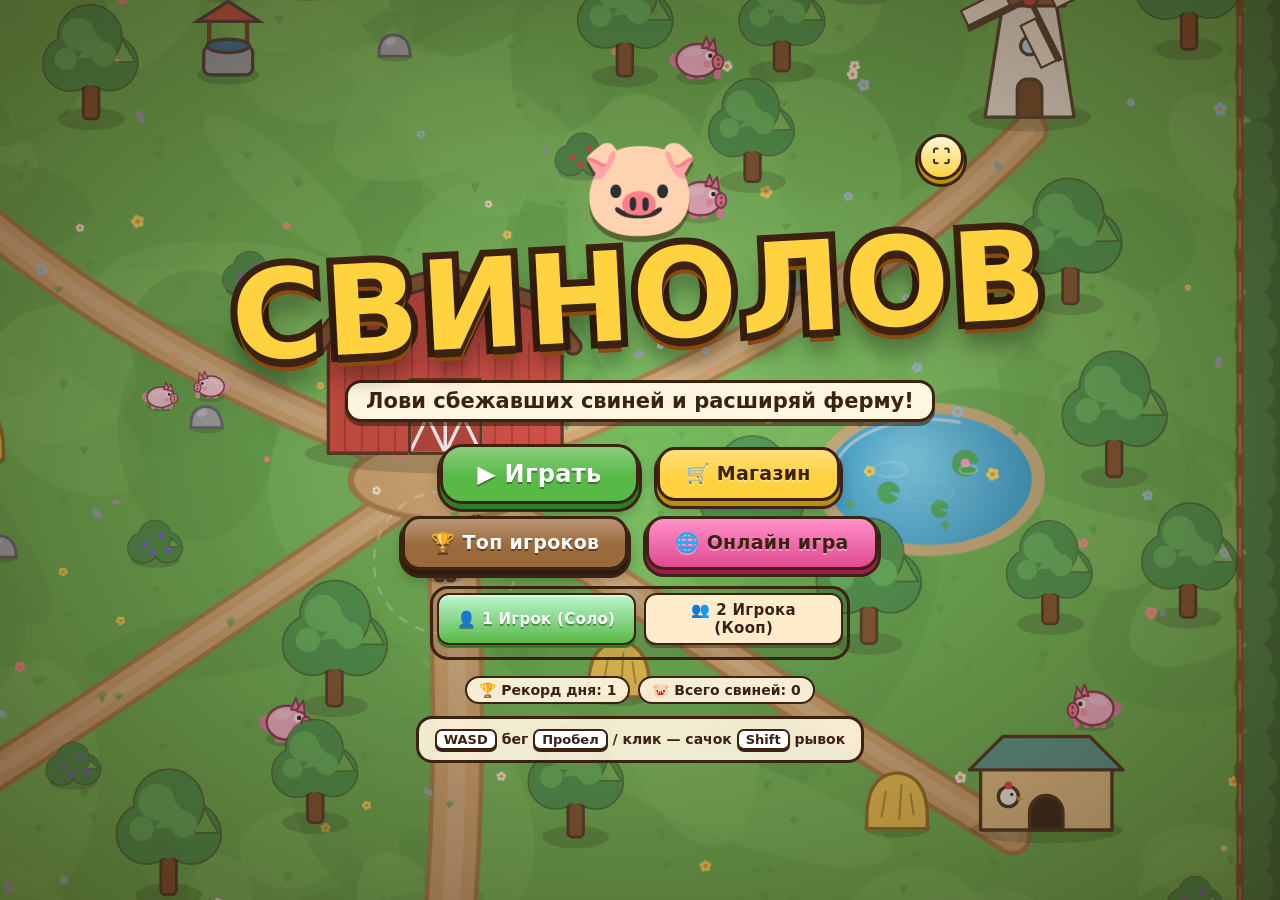
<file: index.html>
<!DOCTYPE html>
<html lang="ru">
<head>
    <meta charset="UTF-8">
    <meta name="viewport" content="width=device-width, initial-scale=1, maximum-scale=1, user-scalable=no, viewport-fit=cover">
    <meta name="theme-color" content="#63b54d">
    <title>Свинолов</title>
    <link rel="stylesheet" href="style.css">
</head>
<body>
    <div id="game-container">
        <canvas id="game-canvas"></canvas>

        <!-- HUD -->
        <header id="hud" class="hidden">
            <div class="hud-left">
                <div class="chip" id="chip-day" title="День">
                    <span class="chip-ico">📅</span>
                    <span class="chip-label">День</span>
                    <b id="hud-day">1</b>
                    <span id="hud-icons" class="chip-icons"></span>
                </div>
                <div class="chip" id="chip-pigs" title="Поймано свиней">
                    <span class="chip-ico">🐷</span>
                    <b id="hud-caught">0/0</b>
                </div>
            </div>
            <div class="hud-timer" id="hud-timer" title="Время до заката">
                <span class="timer-ico">☀️</span>
                <div class="timer-track"><div class="timer-fill" id="timer-fill"></div></div>
                <span class="timer-ico">🌙</span>
                <b class="timer-secs" id="timer-secs">0</b>
            </div>
            <div class="hud-right">
                <div class="chip chip-coins" id="chip-coins" title="Монеты">
                    <span class="chip-ico">🪙</span>
                    <b id="hud-coins">0</b>
                </div>
                <button class="round-btn round-btn-solo-switch hidden" id="btn-hud-solo-switch" type="button" aria-label="В Соло" title="Переключить в Соло">👤 В Соло</button>
                <button class="round-btn round-btn-gold" id="btn-leaderboard" type="button" aria-label="Топ игроков" title="Топ игроков">🏆</button>
                <button class="round-btn round-btn-fullscreen" id="btn-fullscreen" type="button" aria-label="Полноэкранный режим" title="Полноэкранный режим">⛶</button>
                <button class="round-btn" id="btn-shop" type="button" aria-label="Магазин">🛒</button>
                <button class="round-btn" id="btn-pause" type="button" aria-label="Пауза">⏸</button>
            </div>
        </header>

        <!-- Co-op HUD Bar (отображается в кооперативном режиме) -->
        <div id="hud-coop-bar" class="hud-coop-bar hidden">
            <div class="coop-chip p1" id="coop-p1-chip">
                <span class="coop-avatar p1">🧑‍🌾</span>
                <div class="coop-col">
                    <div class="coop-header-line">
                        <b class="coop-player-tag p1">P1</b>
                        <span class="coop-player-title">Фермер</span>
                    </div>
                    <div class="coop-values">
                        <span class="coop-val" title="Свиней поймано P1">🐷 <b id="hud-p1-caught">0</b></span>
                        <span class="coop-val" title="Монеты P1">🪙 <b id="hud-p1-coins">0</b></span>
                    </div>
                </div>
                <div class="coop-dash-indicator ready" id="hud-p1-dash" title="Рывок P1 (LShift)">
                    <span class="dash-icon">💨</span>
                </div>
            </div>

            <div class="coop-combo-badge hidden" id="coop-combo-badge" title="Кооп-комбо!">
                <span class="coop-combo-icon">⚡</span>
                <b id="hud-coop-combo-text">КООП x2</b>
            </div>

            <div class="hud-online-chip hidden" id="hud-online-chip" title="Сетевое подключение">
                <span class="online-indicator-dot"></span>
                <span class="online-chip-role" id="hud-online-role">P1 Хост</span>
                <span class="online-chip-code" id="hud-online-code">PIG-0000</span>
            </div>

            <button class="btn-coop-quick-solo" id="hud-coop-to-solo" type="button" title="Быстро переключиться в Соло (1 Игрок)">👤 В Соло</button>

            <div class="coop-chip p2" id="coop-p2-chip">
                <div class="coop-dash-indicator ready" id="hud-p2-dash" title="Рывок P2 (RShift / Num0)">
                    <span class="dash-icon">💨</span>
                </div>
                <div class="coop-col">
                    <div class="coop-header-line">
                        <span class="coop-player-title">Фермерша</span>
                        <b class="coop-player-tag p2">P2</b>
                    </div>
                    <div class="coop-values">
                        <span class="coop-val" title="Свиней поймано P2">🐷 <b id="hud-p2-caught">0</b></span>
                        <span class="coop-val" title="Монеты P2">🪙 <b id="hud-p2-coins">0</b></span>
                    </div>
                </div>
                <span class="coop-avatar p2">👩‍🌾</span>
            </div>
        </div>

        <!-- 1v1 Battle HUD Bar -->
        <div id="hud-battle-bar" class="hud-battle-bar hidden">
            <div class="battle-hud-player p1" id="battle-p1-hud">
                <span class="battle-hud-avatar">🧑‍🌾</span>
                <div class="battle-hud-meta">
                    <span class="battle-hud-tag p1">P1</span>
                    <b class="battle-hud-name" id="battle-p1-name">Фермер</b>
                </div>
                <div class="battle-hud-score" id="battle-p1-score">0</div>
            </div>

            <div class="battle-hud-center">
                <div class="battle-hud-timer-badge">
                    <span class="battle-timer-icon">⏳</span>
                    <b class="battle-timer-secs" id="battle-timer-secs">60</b>
                    <span class="battle-timer-unit">с</span>
                </div>
                <span class="battle-vs-pill">⚔️ 1v1 БИТВА</span>
            </div>

            <div class="battle-hud-player p2" id="battle-p2-hud">
                <div class="battle-hud-score" id="battle-p2-score">0</div>
                <div class="battle-hud-meta">
                    <span class="battle-hud-tag p2">P2</span>
                    <b class="battle-hud-name" id="battle-p2-name">Фермерша</b>
                </div>
                <span class="battle-hud-avatar">👩‍🌾</span>
            </div>
        </div>

        <div id="toasts"></div>
        <div id="banner" aria-live="polite"><div class="banner-title" id="banner-title"></div><div class="banner-sub" id="banner-sub"></div></div>

        <!-- Тач-управление -->
        <div id="touch-ui" class="hidden">
            <div id="joy-zone"></div>
            <div id="joy-base" class="hidden"><div id="joy-stick"></div></div>
            <button id="btn-dash" class="touch-btn dash" type="button" data-silent="1" aria-label="Рывок">💨</button>
            <button id="btn-swing" class="touch-btn swing" type="button" data-silent="1" aria-label="Сачок">🕸️</button>
        </div>

        <!-- Титульный экран -->
        <section id="title-screen" class="screen hidden">
            <div class="title-box">
                <button class="round-btn title-fullscreen-btn" id="title-fullscreen" type="button" aria-label="Полноэкранный режим" title="Полноэкранный режим">⛶</button>
                <div class="logo-pig" id="logo-pig">🐷</div>
                <h1 class="logo"><span>СВИНОЛОВ</span></h1>
                <p class="slogan">Лови сбежавших свиней и расширяй ферму!</p>
                <div class="title-buttons">
                    <button class="btn btn-big green" id="title-play" type="button">▶ Играть</button>
                    <button class="btn btn-mid yellow" id="title-shop" type="button">🛒 Магазин</button>
                    <button class="btn btn-mid brown" id="title-leaderboard" type="button">🏆 Топ игроков</button>
                    <button class="btn btn-mid pink btn-online-highlight" id="title-online" type="button">🌐 Онлайн игра</button>
                </div>
                <div class="mode-select-wrap" id="title-mode-wrap">
                    <div class="mode-dual-wrap" id="title-mode-dual">
                        <button class="btn btn-mid mode-btn-solo active" id="title-mode-solo" type="button" title="Режим для одного игрока">
                            👤 1 Игрок (Соло)
                        </button>
                        <button class="btn btn-mid mode-btn-coop" id="title-mode-coop" type="button" title="Режим для двоих игроков">
                            👥 2 Игрока (Кооп)
                        </button>
                    </div>
                    <button class="btn btn-mid mode-toggle-btn hidden" id="title-mode" type="button" title="Переключить режим игры" style="display:none;">
                        <span class="mode-icon" id="title-mode-icon">👤</span>
                        <span id="title-mode-text">Режим: 1 Игрок</span>
                    </button>
                </div>
                <div class="title-stats" id="title-stats"></div>
                <div class="help-card" id="title-help-card">
                    <div class="help-solo" id="help-solo">
                        <span><kbd>WASD</kbd> бег</span>
                        <span><kbd>Пробел</kbd> / клик — сачок</span>
                        <span><kbd>Shift</kbd> рывок</span>
                    </div>
                    <div class="help-coop hidden" id="help-coop">
                        <div class="help-coop-row"><b>Игрок 1:</b> <kbd>WASD</kbd> · <kbd>Пробел</kbd> сачок · <kbd>LShift</kbd> рывок</div>
                        <div class="help-coop-row"><b>Игрок 2:</b> <kbd>Стрелки</kbd> · <kbd>Enter</kbd> сачок · <kbd>RShift / Num0</kbd> рывок</div>
                    </div>
                </div>
            </div>
        </section>

        <!-- Итоги дня -->
        <section id="result" class="overlay hidden">
            <div class="panel result-panel">
                <h2 id="res-title" class="res-title"></h2>
                <div class="res-stars" id="res-stars">
                    <span class="star">★</span><span class="star big">★</span><span class="star">★</span>
                </div>
                <div class="res-caught" id="res-caught"></div>

                <!-- Совместный итог (2 игрока) -->
                <div class="res-coop-card hidden" id="res-coop-card">
                    <div class="res-coop-head">👥 Итоги совместной охоты</div>
                    <div class="res-coop-players">
                        <div class="res-coop-player p1" id="res-coop-p1-box">
                            <div class="res-player-avatar">🧑‍🌾</div>
                            <div class="res-player-info">
                                <b class="res-player-name">Фермер (P1)</b>
                                <div class="res-player-stat">Поймано: <b id="res-p1-caught">0</b> 🐷</div>
                                <div class="res-player-coins" id="res-p1-coins-box">🪙 <b id="res-p1-coins">0</b></div>
                            </div>
                            <div class="res-player-badge hidden" id="res-p1-badge">👑 MVP ДНЯ</div>
                        </div>
                        <div class="res-coop-vs">VS</div>
                        <div class="res-coop-player p2" id="res-coop-p2-box">
                            <div class="res-player-avatar">👩‍🌾</div>
                            <div class="res-player-info">
                                <b class="res-player-name">Фермерша (P2)</b>
                                <div class="res-player-stat">Поймано: <b id="res-p2-caught">0</b> 🐷</div>
                                <div class="res-player-coins" id="res-p2-coins-box">🪙 <b id="res-p2-coins">0</b></div>
                            </div>
                            <div class="res-player-badge hidden" id="res-p2-badge">👑 MVP ДНЯ</div>
                        </div>
                    </div>
                    <div class="res-coop-team-stats" id="res-coop-team-stats">
                        <span class="coop-stat-item">⚡ Командное комбо: <b id="res-coop-combo">x0</b></span>
                    </div>
                </div>

                <div class="res-lines" id="res-lines"></div>
                <div class="res-quest" id="res-quest"></div>
                <div class="res-earned" id="res-earned"></div>
                <div class="res-combo" id="res-combo"></div>
                <div class="res-prestige hidden" id="res-prestige">🐽 Можно продать ферму в магазине → вкладка «Ферма»</div>
                <div class="res-buttons">
                    <button class="btn btn-big green" id="res-next" type="button">Следующий день ➜</button>
                    <button class="btn btn-mid yellow" id="res-shop" type="button">🛒 Магазин</button>
                    <button class="btn btn-mid cream" id="res-menu-btn" type="button">🏠 В главное меню</button>
                </div>
            </div>
        </section>

        <!-- Магазин -->
        <section id="shop-modal" class="overlay hidden">
            <div class="panel shop-panel">
                <div class="panel-head">
                    <h2>🛒 Магазин</h2>
                    <div class="shop-coins" id="shop-coins">🪙 0</div>
                    <button class="round-btn close-btn" id="shop-close" type="button" aria-label="Закрыть">✖</button>
                </div>
                <nav class="tabs" id="shop-tabs"></nav>
                <div class="shop-body" id="shop-body"></div>
            </div>
        </section>

        <!-- Пауза -->
        <section id="pause-modal" class="overlay hidden">
            <div class="panel pause-panel">
                <h2>⏸ Пауза</h2>
                <button class="btn btn-big green" id="pause-resume" type="button">▶ Продолжить</button>
                <div class="toggle-row">
                    <button class="btn toggle" id="pause-sound" type="button"></button>
                    <button class="btn toggle" id="pause-music" type="button"></button>
                </div>
                <div class="pause-actions-grid">
                    <button class="btn btn-mid brown" id="pause-leaderboard" type="button">🏆 Топ игроков</button>
                    <button class="btn btn-mid pink" id="pause-online" type="button">🌐 Онлайн игра</button>
                    <button class="btn btn-mid cream mode-toggle-btn" id="pause-mode" type="button">👤 Режим: 1 Игрок</button>
                    <button class="btn btn-mid yellow" id="pause-fullscreen" type="button">⛶ Полный экран</button>
                </div>
                <button class="btn btn-mid yellow hidden" id="pause-switch-solo" type="button" style="width: 100%; margin: 6px 0; font-weight: 800;">👤 Переключить в Соло (1 Игрок)</button>
                <button class="btn btn-mid cream" id="pause-menu-btn" type="button" style="width: 100%; margin: 6px 0;">🏠 В главное меню</button>
                <div class="help-card help-col">
                    <div class="help-solo" id="pause-help-solo">
                        <span><kbd>WASD</kbd> / стрелки — бег</span>
                        <span><kbd>Пробел</kbd> или клик — взмах сачком</span>
                        <span><kbd>Shift</kbd> — рывок</span>
                        <span>На телефоне: джойстик слева, 🕸️ — сачок, 💨 — рывок</span>
                    </div>
                    <div class="help-coop hidden" id="pause-help-coop">
                        <div><b>Игрок 1 (Фермер):</b> <kbd>WASD</kbd> бег · <kbd>Пробел</kbd> сачок · <kbd>Shift</kbd> рывок</div>
                        <div><b>Игрок 2 (Фермерша):</b> <kbd>Стрелки</kbd> бег · <kbd>Enter</kbd> сачок · <kbd>RShift / Num0</kbd> рывок</div>
                        <div class="coop-hint">💡 Ловите свиней вместе для бонусного комбо!</div>
                    </div>
                </div>
                <button class="btn btn-small brown" id="pause-reset" type="button">🗑 Сбросить прогресс</button>
            </div>
        </section>

        <!-- Топ игроков (Лидерборд) -->
        <section id="leaderboard-modal" class="overlay hidden">
            <div class="panel leaderboard-panel">
                <div class="panel-head">
                    <h2>🏆 Топ игроков</h2>
                    <div class="lb-header-badges">
                        <div class="lb-rank-badge-chip" id="lb-rank-badge-chip">
                            <span class="lb-rank-icon">🏅</span>
                            <span class="lb-rank-text" id="lb-summary-rank">Место: #--</span>
                        </div>
                    </div>
                    <button class="round-btn close-btn" id="lb-close" type="button" aria-label="Закрыть">✖</button>
                </div>

                <!-- Интерактивный селектор критериев -->
                <div class="lb-criteria-container">
                    <div class="lb-criteria-label">Критерий рейтинга:</div>
                    <div class="lb-criteria-tabs" id="lb-criteria-tabs" role="tablist">
                        <!-- Заполняется в ui.js -->
                    </div>
                </div>

                <!-- Карточка профиля игрока -->
                <div class="lb-player-card" id="lb-player-card">
                    <!-- Заполняется в ui.js -->
                </div>

                <!-- Таблица лидеров -->
                <div class="lb-table-container">
                    <table class="lb-table">
                        <thead>
                            <tr>
                                <th class="col-rank">#</th>
                                <th class="col-farmer">Игрок</th>
                                <th class="col-farm">Профиль / Режим</th>
                                <th class="col-score" id="lb-score-col-header">Результат</th>
                            </tr>
                        </thead>
                        <tbody id="lb-table-body">
                            <!-- Заполняется в ui.js -->
                        </tbody>
                    </table>
                </div>

                <div class="lb-footer-note">
                    <span>💡 Здесь соревнуются только реальные игроки. Играйте по сети (Кооп или Битва 1v1), чтобы побить их рекорды!</span>
                </div>
            </div>
        </section>

        <!-- Онлайн игра по коду (P2P WebRTC на 2 устройствах) -->
        <section id="online-modal" class="overlay hidden">
            <div class="panel online-panel">
                <div class="panel-head">
                    <h2>🌐 Игра вдвоём по сети</h2>
                    <button class="round-btn close-btn" id="online-close" type="button" aria-label="Закрыть">✖</button>
                </div>
                
                <p class="online-desc">
                    Играйте с двух разных устройств (ПК или телефон) через код подключения!<br>
                    У каждого игрока свой амбар: <b>Игрок 1 (Фермер)</b> — Красный, <b>Игрок 2 (Фермерша)</b> — Бирюзовый.
                </p>

                <div class="online-tabs" role="tablist">
                    <button class="online-tab active" id="tab-host" type="button">🏠 Создать комнату</button>
                    <button class="online-tab" id="tab-join" type="button">🔗 Войти по коду</button>
                </div>

                <!-- Вкладка: Создать комнату (Хост) -->
                <div class="online-tab-content" id="content-host">
                    <div class="online-card">
                        <div class="online-role-badge host">Игрок 1 · Хост комнаты</div>

                        <!-- Выбор режима сетевой игры -->
                        <div class="online-mode-select-box">
                            <span class="online-mode-select-label">Режим игры:</span>
                            <div class="online-mode-toggle-group" id="online-mode-toggle-group">
                                <button class="btn-online-mode active" id="btn-mode-coop" type="button" data-mode="coop">
                                    <span class="mode-emoji">🌾</span>
                                    <div class="mode-info">
                                        <b>Кооператив (Ферма)</b>
                                        <small>2 игрока · 2 амбара · общий день</small>
                                    </div>
                                </button>
                                <button class="btn-online-mode" id="btn-mode-battle" type="button" data-mode="battle">
                                    <span class="mode-emoji">⚔️</span>
                                    <div class="mode-info">
                                        <b>Битва ловцов 1v1 (60 сек)</b>
                                        <small>Равные условия · кто поймает больше!</small>
                                    </div>
                                </button>
                            </div>
                        </div>

                        <p class="online-step-tip">Отправьте полученный код или ссылку напарнику:</p>
                        
                        <div class="room-code-box">
                            <span class="room-code-label">КОД КОМНАТЫ:</span>
                            <div class="room-code-display" id="host-code-display">------</div>
                            <div class="room-code-actions">
                                <button class="btn btn-small yellow" id="btn-copy-code" type="button">📋 Скопировать код</button>
                                <button class="btn btn-small cream" id="btn-copy-link" type="button">🔗 Скопировать ссылку</button>
                            </div>
                        </div>

                        <div class="host-status-box" id="host-status-box">
                            <div class="spinner-farm" id="host-spinner">🐷</div>
                            <div class="host-status-text" id="host-status-text">Нажмите «Создать комнату», чтобы сгенерировать код</div>
                        </div>

                        <button class="btn btn-big green" id="btn-start-host" type="button">🚀 Создать комнату</button>
                    </div>
                </div>

                <!-- Вкладка: Подключиться по коду (Гость) -->
                <div class="online-tab-content hidden" id="content-join">
                    <div class="online-card">
                        <div class="online-role-badge guest">Игрок 2 · Фермерша (Гость)</div>
                        <p class="online-step-tip">Введите код комнаты, который вам прислал друг:</p>
                        
                        <div class="join-input-box">
                            <input type="text" id="join-code-input" class="join-code-input" placeholder="Например: 48291" maxlength="12" autocomplete="off" spellcheck="false">
                        </div>

                        <div class="join-status-box" id="join-status-box">
                            <div class="join-status-text" id="join-status-text">Введите код и нажмите «Подключиться»</div>
                        </div>

                        <button class="btn btn-big green" id="btn-join-room" type="button">🔗 Подключиться ➜</button>
                    </div>
                </div>

                <div class="online-footer-info">
                    <span>💡 Работает напрямую между браузерами (WebRTC P2P). Не требует платных серверов и отлично работает на GitHub Pages!</span>
                </div>
            </div>
        </section>

        <!-- Итоги Битвы 1v1 -->
        <section id="battle-result-modal" class="overlay hidden">
            <div class="panel battle-result-panel">
                <div class="battle-result-banner" id="battle-result-banner">
                    <div class="battle-result-icon" id="battle-result-icon">👑</div>
                    <h2 id="battle-result-title">ПОБЕДА!</h2>
                    <p id="battle-result-desc">Вы поймали больше свиней за 60 секунд!</p>
                </div>

                <div class="battle-result-scores">
                    <div class="battle-res-card p1" id="battle-res-card-p1">
                        <span class="battle-res-avatar">🧑‍🌾</span>
                        <b class="battle-res-name" id="battle-res-name-p1">Фермер</b>
                        <div class="battle-res-score-box">
                            <span class="res-score-num" id="battle-res-score-p1">0</span>
                            <span class="res-score-lbl">свиней</span>
                        </div>
                        <div class="battle-res-badge winner" id="battle-res-badge-p1">👑 ПОБЕДИТЕЛЬ</div>
                    </div>
                    <div class="battle-res-vs">VS</div>
                    <div class="battle-res-card p2" id="battle-res-card-p2">
                        <span class="battle-res-avatar">👩‍🌾</span>
                        <b class="battle-res-name" id="battle-res-name-p2">Фермерша</b>
                        <div class="battle-res-score-box">
                            <span class="res-score-num" id="battle-res-score-p2">0</span>
                            <span class="res-score-lbl">свиней</span>
                        </div>
                        <div class="battle-res-badge" id="battle-res-badge-p2">2 МЕСТО</div>
                    </div>
                </div>

                <div class="battle-reward-chip" id="battle-reward-chip">
                    <span>Награда за битву:</span>
                    <b id="battle-reward-text">+25 🪙</b>
                </div>

                <div class="battle-stats-summary" id="battle-stats-summary">
                    <!-- Заполняется в ui.js -->
                </div>

                <div class="battle-result-buttons">
                    <button class="btn btn-big green" id="btn-battle-rematch" type="button">⚔️ Реванш!</button>
                    <button class="btn btn-mid yellow" id="btn-battle-exit" type="button">🏠 В главное меню</button>
                </div>
            </div>
        </section>
    </div>

    <script src="js/config.js?v=2.5.4"></script>
    <script src="js/storage.js?v=2.5.4"></script>
    <script src="js/audio.js?v=2.5.4"></script>
    <script src="js/fx.js?v=2.5.4"></script>
    <script src="js/world.js?v=2.5.4"></script>
    <script src="js/pig.js?v=2.5.4"></script>
    <script src="js/player.js?v=2.5.4"></script>
    <script src="js/helper.js?v=2.5.4"></script>
    <script src="js/peerjs.min.js?v=2.5.4"></script>
    <script src="js/network.js?v=2.5.4"></script>
    <script src="js/shop.js?v=2.5.4"></script>
    <script src="js/ui.js?v=2.5.4"></script>
    <script src="js/game.js?v=2.5.4"></script>
</body>
</html>
</file>
<file: style.css>
/* ============================================================
   Свинолов — интерфейс
   ============================================================ */
:root {
    --ink: #3b2212;
    --cream: #fff6e0;
    --cream2: #ffeccb;
    --paper: #fffdf5;
    --orange: #ff9f1c;
    --orange-d: #b8650a;
    --pink: #ff7eb6;
    --pink-d: #b83d79;
    --green: #58b947;
    --green-d: #2f7d27;
    --yellow: #ffd23f;
    --yellow-d: #b8900a;
    --brown: #5b3a1e;
    --brown-d: #2e1b0b;
    --spring: cubic-bezier(.2, 1.4, .4, 1);
    --sat: env(safe-area-inset-top, 0px);
    --sar: env(safe-area-inset-right, 0px);
    --sab: env(safe-area-inset-bottom, 0px);
    --sal: env(safe-area-inset-left, 0px);
}

* { box-sizing: border-box; -webkit-tap-highlight-color: transparent; }

html, body {
    margin: 0; padding: 0; width: 100%; height: 100%;
    overflow: hidden; overscroll-behavior: none;
    background: #3d7a33;
    font-family: "Nunito", "Segoe UI", system-ui, sans-serif;
    font-weight: 800; color: var(--ink);
    -webkit-user-select: none; user-select: none;
    -webkit-touch-callout: none;
}

#game-container { position: fixed; inset: 0; overflow: hidden; }
#game-canvas { position: absolute; inset: 0; width: 100%; height: 100%; display: block; touch-action: none; }

.hidden { display: none !important; }

button { font-family: inherit; font-weight: 900; color: var(--ink); cursor: pointer; touch-action: manipulation; }
b, strong { font-weight: 900; }

/* ---------- Кнопки ---------- */
.btn {
    --c: var(--orange); --d: var(--orange-d);
    position: relative; display: inline-flex; align-items: center; justify-content: center; gap: 8px;
    min-height: 48px; padding: 10px 22px;
    font-size: 18px; letter-spacing: .3px; text-shadow: 0 2px 0 rgba(255, 255, 255, .35);
    background: linear-gradient(180deg, color-mix(in srgb, var(--c) 70%, #fff) 0%, var(--c) 55%);
    border: 3px solid var(--ink); border-radius: 18px;
    box-shadow: 0 5px 0 var(--d), 0 5px 0 3px var(--ink), 0 10px 14px rgba(0, 0, 0, .25);
    margin-bottom: 8px;
    transition: transform .12s var(--spring), box-shadow .12s, filter .12s;
}
.btn:hover { transform: translateY(-3px); filter: brightness(1.06); box-shadow: 0 8px 0 var(--d), 0 8px 0 3px var(--ink), 0 14px 16px rgba(0, 0, 0, .25); }
.btn:active, .btn.pressed { transform: translateY(4px); box-shadow: 0 1px 0 var(--d), 0 1px 0 3px var(--ink); filter: brightness(.97); }
.btn:focus-visible { outline: 3px dashed #fff; outline-offset: 3px; }
.btn.green { --c: var(--green); --d: var(--green-d); color: #fff; text-shadow: 0 2px 0 rgba(0, 0, 0, .35); }
.btn.pink { --c: var(--pink); --d: var(--pink-d); }
.btn.yellow { --c: var(--yellow); --d: var(--yellow-d); }
.btn.brown { --c: #9b6a3c; --d: var(--brown-d); color: #fff; text-shadow: 0 2px 0 rgba(0, 0, 0, .4); }
.btn.cream { --c: var(--cream2); --d: #c9a56a; }
.btn-big { font-size: 24px; min-height: 60px; padding: 12px 34px; border-radius: 22px; }
.btn-mid { font-size: 19px; min-height: 54px; padding: 10px 26px; }
.btn-small { font-size: 15px; min-height: 44px; padding: 8px 16px; }
.btn:disabled, .btn.locked {
    --c: #cfc3ad; --d: #8f846f; color: #7a6e58; cursor: default; filter: grayscale(.4);
    transform: none; text-shadow: none;
}
.btn:disabled:hover, .btn.locked:hover { transform: none; box-shadow: 0 5px 0 var(--d), 0 5px 0 3px var(--ink), 0 10px 14px rgba(0, 0, 0, .25); filter: grayscale(.4); }
.btn.off { --c: #e7d9bd; --d: #a99671; color: #7a6a4c; text-shadow: none; }
.btn.can { animation: canPulse 1.3s ease-in-out infinite; }
.btn.can:hover { animation: none; }

@keyframes canPulse {
    0%, 100% { transform: scale(1); }
    50% { transform: scale(1.06); }
}

.round-btn {
    pointer-events: auto; width: 46px; height: 46px; padding: 0; flex: none;
    font-size: 22px; line-height: 1; display: grid; place-items: center;
    background: linear-gradient(180deg, #fff2c4, var(--yellow));
    border: 3px solid var(--ink); border-radius: 50%;
    box-shadow: 0 4px 0 var(--yellow-d), 0 4px 0 3px var(--ink), 0 8px 10px rgba(0, 0, 0, .25);
    transition: transform .12s var(--spring), box-shadow .12s;
}
.round-btn:hover { transform: translateY(-3px) rotate(-6deg); }
.round-btn:active { transform: translateY(3px); box-shadow: 0 1px 0 var(--yellow-d), 0 1px 0 3px var(--ink); }
.round-btn.round-btn-gold {
    background: linear-gradient(180deg, #fff7cc, #ffbe2e);
    box-shadow: 0 4px 0 #b37905, 0 4px 0 3px var(--ink), 0 8px 10px rgba(0, 0, 0, .25);
}

/* ---------- HUD ---------- */
#hud {
    position: absolute; left: 0; right: 0; top: 0; z-index: 10; pointer-events: none;
    display: flex; align-items: center; gap: 12px;
    padding: calc(10px + var(--sat)) calc(14px + var(--sar)) 0 calc(14px + var(--sal));
}
.hud-left, .hud-right { display: flex; align-items: center; gap: 8px; flex: none; }
.chip {
    display: inline-flex; align-items: center; gap: 6px; height: 44px; padding: 0 14px;
    font-size: 18px; white-space: nowrap;
    background: linear-gradient(180deg, #fffaf0, var(--cream2));
    border: 3px solid var(--ink); border-radius: 16px;
    box-shadow: 0 4px 0 rgba(59, 34, 18, .55), 0 8px 10px rgba(0, 0, 0, .2);
}
.chip-ico { font-size: 20px; }
.chip b { font-size: 20px; font-variant-numeric: tabular-nums; }
.chip-label { opacity: .75; font-size: 15px; }
.chip-icons { font-size: 18px; }
.chip-coins { background: linear-gradient(180deg, #fff1a8, var(--yellow)); min-width: 98px; justify-content: center; }
.chip-coins.pop { animation: chipPop .38s var(--spring); }
@keyframes chipPop {
    0% { transform: scale(1); }
    35% { transform: scale(1.28) rotate(-3deg); }
    100% { transform: scale(1); }
}

.hud-timer {
    flex: 1; min-width: 120px; max-width: 420px; margin: 0 auto; height: 40px; padding: 0 12px;
    display: flex; align-items: center; gap: 8px;
    background: linear-gradient(180deg, #fffaf0, var(--cream2));
    border: 3px solid var(--ink); border-radius: 20px;
    box-shadow: 0 4px 0 rgba(59, 34, 18, .55), 0 8px 10px rgba(0, 0, 0, .2);
}
.timer-ico { font-size: 18px; flex: none; }
.timer-track {
    flex: 1; height: 16px; border-radius: 10px; overflow: hidden;
    background: #5a4430; border: 2px solid var(--ink); position: relative;
}
.timer-fill {
    position: absolute; inset: 0 auto 0 0; width: 100%; border-radius: 8px;
    background: #58b947; box-shadow: inset 0 4px 0 rgba(255, 255, 255, .35);
    transition: width .25s linear, background-color .25s;
}
.timer-secs { min-width: 34px; text-align: right; font-size: 18px; font-variant-numeric: tabular-nums; }
.hud-timer.urgent { animation: urgent .6s ease-in-out infinite; border-color: #8e1b1b; }
.hud-timer.urgent .timer-secs { color: #d62828; }
@keyframes urgent {
    0%, 100% { transform: scale(1); }
    50% { transform: scale(1.05); box-shadow: 0 4px 0 rgba(142, 27, 27, .7), 0 0 18px rgba(255, 60, 60, .7); }
}

/* ---------- Баннер и тосты ---------- */
#banner {
    position: absolute; left: 0; right: 0; top: clamp(150px, 22vh, 260px); z-index: 25;
    text-align: center; pointer-events: none; opacity: 0;
}
#banner.show { animation: bannerIn 1.8s var(--spring) both; }
.banner-title {
    display: table; margin: 0 auto; max-width: 92vw; font-size: clamp(30px, 6.5vw, 64px); font-weight: 900; line-height: 1.05;
    color: var(--yellow); -webkit-text-stroke: 7px var(--ink); paint-order: stroke fill;
    text-shadow: 0 6px 0 var(--ink), 0 10px 18px rgba(0, 0, 0, .4);
}
.banner-sub {
    display: table; margin: 10px auto 0; max-width: 90vw; padding: 6px 18px; font-size: clamp(15px, 2.6vw, 22px);
    background: var(--cream); border: 3px solid var(--ink); border-radius: 16px; box-shadow: 0 4px 0 rgba(59, 34, 18, .6);
}
.banner-sub:empty { display: none; }
@keyframes bannerIn {
    0% { opacity: 0; transform: translateY(-30px) scale(.3); }
    12% { opacity: 1; transform: translateY(0) scale(1.12); }
    20% { transform: scale(1); }
    85% { opacity: 1; transform: scale(1); }
    100% { opacity: 0; transform: translateY(-14px) scale(.95); }
}

#toasts {
    position: absolute; z-index: 20; right: calc(92px + var(--sar)); top: calc(66px + var(--sat));
    display: flex; flex-direction: column; align-items: flex-end; gap: 8px; width: min(320px, 74vw); pointer-events: none;
}
.toast {
    width: 100%; display: flex; align-items: center; gap: 10px; padding: 8px 12px;
    background: linear-gradient(180deg, #fffaf0, var(--cream2)); border: 3px solid var(--ink); border-radius: 16px;
    box-shadow: 0 4px 0 rgba(59, 34, 18, .55), 0 8px 12px rgba(0, 0, 0, .25);
    animation: toastIn .45s var(--spring) both;
}
.toast.out { animation: toastOut .35s ease-in both; }
.toast-ico { font-size: 28px; flex: none; }
.toast-title { font-size: 16px; line-height: 1.15; }
.toast-text { font-size: 13px; opacity: .8; line-height: 1.2; }
@keyframes toastIn { from { opacity: 0; transform: translateX(60px) scale(.8); } to { opacity: 1; transform: none; } }
@keyframes toastOut { to { opacity: 0; transform: translateX(60px); } }

/* ---------- Титульный экран ---------- */
.screen {
    position: absolute; inset: 0; z-index: 30; display: grid; place-items: center; padding: 16px;
    background: radial-gradient(ellipse at center, rgba(255, 246, 224, .12) 0%, rgba(59, 34, 18, .55) 100%);
    overflow-y: auto;
}
.title-box { position: relative; display: flex; flex-direction: column; align-items: center; text-align: center; max-width: 640px; animation: popIn .6s var(--spring) both; }
.title-fullscreen-btn {
    position: absolute; top: -4px; right: -4px; z-index: 10;
    background: linear-gradient(180deg, #fff7d6, var(--yellow));
    box-shadow: 0 4px 0 var(--yellow-d), 0 4px 0 3px var(--ink);
    font-size: 18px;
}
.round-btn-fullscreen {
    background: linear-gradient(180deg, #fff7d6, var(--yellow));
    box-shadow: 0 4px 0 var(--yellow-d), 0 4px 0 3px var(--ink);
    font-size: 18px;
}
.btn-online-highlight {
    background: linear-gradient(180deg, #ff92c9, #e04a91) !important;
    box-shadow: 0 4px 0 #9e1a5a, 0 4px 0 3px var(--ink) !important;
    animation: onlinePulse 2.4s ease-in-out infinite;
}
@keyframes onlinePulse {
    0%, 100% { transform: scale(1); }
    50% { transform: scale(1.05); }
}
.logo-pig { font-size: clamp(54px, 11vw, 96px); line-height: 1; animation: wobble 2.4s ease-in-out infinite; filter: drop-shadow(0 6px 0 rgba(59, 34, 18, .5)); }
@keyframes wobble { 0%, 100% { transform: rotate(-9deg) translateY(0); } 50% { transform: rotate(9deg) translateY(-8px); } }
.logo { margin: 0; line-height: 1; }
.logo span {
    display: inline-block; font-size: clamp(46px, 13vw, 124px); font-weight: 900; letter-spacing: 2px;
    color: var(--yellow); -webkit-text-stroke: clamp(8px, 1.6vw, 14px) var(--ink); paint-order: stroke fill;
    text-shadow: 0 4px 0 var(--ink), 0 8px 0 var(--ink), 0 12px 0 #8a4a10, 0 22px 24px rgba(0, 0, 0, .45);
    transform: rotate(-3deg); animation: logoBob 3s ease-in-out infinite;
}
@keyframes logoBob { 0%, 100% { transform: rotate(-3deg) scale(1); } 50% { transform: rotate(-1deg) scale(1.04); } }
.slogan {
    margin: 22px 0 22px; padding: 6px 18px; font-size: clamp(15px, 2.6vw, 21px);
    background: var(--cream); border: 3px solid var(--ink); border-radius: 16px; box-shadow: 0 4px 0 rgba(59, 34, 18, .6);
}
.title-buttons { display: flex; flex-wrap: wrap; justify-content: center; gap: 4px 18px; align-items: center; }
.title-stats { display: flex; flex-wrap: wrap; justify-content: center; gap: 8px; margin: 6px 0 12px; min-height: 12px; }
.title-stats .pill, .pill {
    display: inline-block; padding: 4px 12px; font-size: 14px; background: rgba(255, 246, 224, .92);
    border: 2.5px solid var(--ink); border-radius: 999px;
}
.help-card {
    display: flex; flex-wrap: wrap; justify-content: center; gap: 6px 16px; padding: 10px 16px; font-size: 14px;
    background: rgba(255, 246, 224, .9); border: 3px solid var(--ink); border-radius: 16px;
}
.help-col { flex-direction: column; align-items: flex-start; gap: 6px; margin: 8px 0 16px; width: 100%; }
kbd {
    display: inline-block; min-width: 24px; padding: 1px 7px; font: inherit; font-size: 13px; text-align: center;
    background: #fff; border: 2px solid var(--ink); border-radius: 7px; box-shadow: 0 2px 0 var(--ink);
}

@keyframes popIn { from { opacity: 0; transform: scale(.6) translateY(30px); } to { opacity: 1; transform: none; } }

/* ---------- Окна ---------- */
.overlay {
    position: absolute; inset: 0; z-index: 40; display: grid; place-items: center; padding: 14px;
    padding-top: calc(14px + var(--sat)); padding-bottom: calc(14px + var(--sab));
    background: rgba(46, 27, 11, .6); backdrop-filter: blur(3px); -webkit-backdrop-filter: blur(3px);
    animation: fadeIn .25s both;
}
#shop-modal, #pause-modal, #leaderboard-modal, #online-modal, #battle-result-modal { z-index: 50; }
@keyframes fadeIn { from { opacity: 0; } to { opacity: 1; } }
.panel {
    position: relative; width: min(100%, 720px); max-height: 100%; display: flex; flex-direction: column;
    padding: 20px 22px; background: linear-gradient(180deg, #fffaf0, var(--cream));
    border: 4px solid var(--ink); border-radius: 24px; box-shadow: 0 8px 0 rgba(59, 34, 18, .7), 0 20px 40px rgba(0, 0, 0, .45);
    animation: panelIn .5s var(--spring) both;
}
@keyframes panelIn { from { opacity: 0; transform: scale(.7) translateY(40px); } to { opacity: 1; transform: none; } }
.panel h2 { margin: 0; font-size: 28px; }

/* Итоги дня */
.result-panel { width: min(100%, 480px); align-items: center; text-align: center; overflow-y: auto; }
.res-title { font-size: clamp(22px, 5vw, 30px) !important; line-height: 1.15; }
.res-stars { display: flex; justify-content: center; align-items: flex-end; gap: 6px; margin: 6px 0 2px; }
.star {
    font-size: 64px; line-height: 1; color: #d8c8a8; -webkit-text-stroke: 4px var(--ink); paint-order: stroke fill;
    text-shadow: 0 4px 0 rgba(59, 34, 18, .5); transition: color .2s;
}
.star.big { font-size: 84px; margin-bottom: 8px; }
.star.on { color: var(--yellow); animation: starPop .7s var(--spring) both; }
@keyframes starPop {
    0% { transform: scale(0) rotate(-120deg); }
    60% { transform: scale(1.5) rotate(15deg); }
    100% { transform: scale(1) rotate(0); }
}
.res-caught { font-size: 22px; margin-bottom: 8px; }
.res-lines { width: 100%; display: flex; flex-direction: column; gap: 3px; margin-bottom: 8px; }
.res-line {
    display: flex; justify-content: space-between; gap: 12px; padding: 4px 12px; font-size: 16px;
    background: rgba(91, 58, 30, .08); border-radius: 10px; animation: lineIn .4s var(--spring) both;
}
@keyframes lineIn { from { opacity: 0; transform: translateX(-24px); } to { opacity: 1; transform: none; } }
.res-quest { width: 100%; padding: 6px 12px; margin-bottom: 8px; font-size: 15px; border: 3px dashed var(--ink); border-radius: 14px; }
.res-quest.done { background: #d6f5cc; border-style: solid; }
.res-quest.fail { background: #f6dcd6; }
.res-earned {
    font-size: 34px; color: #e08a00; -webkit-text-stroke: 5px var(--ink); paint-order: stroke fill;
    text-shadow: 0 4px 0 rgba(59, 34, 18, .6); animation: starPop .6s var(--spring) both; animation-delay: .35s;
}
.res-combo { font-size: 15px; opacity: .85; margin: 2px 0 8px; }
.res-prestige {
    width: 100%; padding: 8px 12px; margin-bottom: 8px; font-size: 15px; background: #ffd9ec;
    border: 3px solid var(--ink); border-radius: 14px; animation: canPulse 1.4s ease-in-out infinite;
}
.res-buttons { display: flex; flex-direction: column; align-items: center; gap: 2px; margin-top: 6px; width: 100%; }

/* Совместные итоги дня (Кооп) */
.res-coop-card {
    width: 100%;
    margin: 8px 0 10px;
    padding: 10px 12px;
    background: linear-gradient(180deg, #fff3e0, #ffe0b2);
    border: 3px solid var(--ink);
    border-radius: 16px;
    box-shadow: 0 4px 0 rgba(59, 34, 18, .45);
    display: flex;
    flex-direction: column;
    gap: 8px;
    animation: popIn .4s var(--spring) both;
}
.res-coop-head {
    font-size: 14px;
    font-weight: 900;
    text-transform: uppercase;
    letter-spacing: .5px;
    color: var(--brown-d);
    opacity: .9;
}
.res-coop-players {
    display: flex;
    align-items: center;
    justify-content: space-around;
    gap: 8px;
}
.res-coop-player {
    flex: 1;
    display: flex;
    flex-direction: column;
    align-items: center;
    gap: 4px;
    padding: 8px 6px;
    background: rgba(255, 255, 255, .7);
    border: 2.5px solid var(--ink);
    border-radius: 14px;
    position: relative;
}
.res-coop-player.p1 { border-color: #3b74b8; background: #eef6ff; }
.res-coop-player.p2 { border-color: #279989; background: #e6faf7; }
.res-player-avatar { font-size: 28px; line-height: 1; }
.res-player-info { display: flex; flex-direction: column; align-items: center; gap: 2px; }
.res-player-name { font-size: 13px; font-weight: 900; color: var(--ink); }
.res-player-stat { font-size: 13px; font-weight: 800; }
.res-player-coins { font-size: 13px; font-weight: 900; color: #b8650a; }
.res-player-badge {
    position: absolute;
    top: -10px;
    background: linear-gradient(180deg, #ffd700, #ff9800);
    color: var(--ink);
    border: 2px solid var(--ink);
    border-radius: 10px;
    padding: 1px 7px;
    font-size: 10px;
    font-weight: 900;
    box-shadow: 0 2px 0 rgba(59, 34, 18, .5);
    animation: chipPop .4s var(--spring);
}
.res-coop-vs { font-size: 16px; font-weight: 900; color: var(--brown-d); opacity: .7; }
.res-coop-team-stats {
    display: flex;
    justify-content: center;
    gap: 12px;
    font-size: 13px;
    font-weight: 800;
    background: rgba(0, 0, 0, .05);
    padding: 4px 8px;
    border-radius: 8px;
}

/* Шапка и вкладки магазина — окно центрировано и анимировано */
#shop-modal {
    position: fixed; inset: 0; z-index: 55;
    display: flex; align-items: center; justify-content: center;
    padding: 14px;
    padding-top: calc(14px + var(--sat)); padding-bottom: calc(14px + var(--sab));
    background: rgba(46, 27, 11, .65); backdrop-filter: blur(4px); -webkit-backdrop-filter: blur(4px);
    animation: fadeIn .22s ease-out both;
}
#shop-modal .shop-panel,
#shop-modal .panel {
    position: relative;
    width: min(780px, 94vw);
    height: 580px;
    max-height: 88vh;
    display: flex;
    flex-direction: column;
    overflow: hidden;
    padding: 16px 18px 14px;
    background: linear-gradient(180deg, #fffaf0, var(--cream));
    border: 4px solid var(--ink);
    border-radius: 24px;
    box-shadow: 0 8px 0 rgba(59, 34, 18, .7), 0 20px 40px rgba(0, 0, 0, .45);
    animation: shopSlideIn .35s cubic-bezier(.16, 1, .3, 1) both;
}
#shop-modal.shop-closing {
    animation: fadeOut .22s ease-in forwards;
    pointer-events: none;
}
#shop-modal.shop-closing .shop-panel {
    animation: shopSlideOut .22s cubic-bezier(.4, 0, .7, .2) forwards;
}
@keyframes shopSlideIn {
    from { transform: translateY(100vh); opacity: 0; }
    to { transform: translateY(0); opacity: 1; }
}
@keyframes shopSlideOut {
    from { transform: translateY(0); opacity: 1; }
    to { transform: translateY(100vh); opacity: 0; }
}
@keyframes fadeOut {
    from { opacity: 1; }
    to { opacity: 0; }
}
.panel-head { flex: none; display: flex; align-items: center; gap: 12px; margin-bottom: 10px; }
.panel-head h2 { flex: 1; }
.shop-coins {
    padding: 6px 16px; font-size: 22px; background: linear-gradient(180deg, #fff1a8, var(--yellow));
    border: 3px solid var(--ink); border-radius: 16px; box-shadow: 0 4px 0 rgba(59, 34, 18, .55); font-variant-numeric: tabular-nums;
}
.shop-coins.bump { animation: chipPop .38s var(--spring); }
.close-btn { background: linear-gradient(180deg, #ffb3c9, var(--pink)); box-shadow: 0 4px 0 var(--pink-d), 0 4px 0 3px var(--ink); font-size: 18px; }
.tabs { display: flex; gap: 8px; overflow-x: auto; padding: 2px 2px 10px; scrollbar-width: none; flex: none; }
.tabs::-webkit-scrollbar { display: none; }
.tab {
    flex: none; min-height: 44px; padding: 8px 16px; font-size: 16px; background: var(--cream2);
    border: 3px solid var(--ink); border-radius: 16px 16px 12px 12px; box-shadow: 0 4px 0 rgba(59, 34, 18, .45);
    transition: transform .12s var(--spring);
}
.tab:hover { transform: translateY(-2px); }
.tab.active { background: var(--orange); color: #fff; text-shadow: 0 2px 0 rgba(0, 0, 0, .35); transform: translateY(-2px); }
.tab .badge { display: inline-block; margin-left: 4px; padding: 0 7px; font-size: 12px; background: var(--pink); color: #fff; border-radius: 9px; border: 2px solid var(--ink); }

.shop-body {
    flex: 1; min-height: 0; overflow-y: auto; overflow-x: hidden; padding: 6px 4px 10px; -webkit-overflow-scrolling: touch;
    display: grid; grid-template-columns: repeat(auto-fill, minmax(280px, 1fr)); gap: 14px; align-content: start;
}
.shop-body.hats { grid-template-columns: repeat(auto-fill, minmax(150px, 1fr)); }
.shop-body.single { display: block; }
.shop-body::-webkit-scrollbar { width: 10px; }
.shop-body::-webkit-scrollbar-thumb { background: #c99a62; border: 2px solid var(--ink); border-radius: 8px; }

.card {
    position: relative; display: flex; flex-direction: column; gap: 6px; padding: 12px; background: var(--paper);
    border: 3px solid var(--ink); border-radius: 18px; box-shadow: 0 5px 0 rgba(59, 34, 18, .5);
    animation: cardIn .45s var(--spring) both;
}
@keyframes cardIn { from { opacity: 0; transform: translateY(18px) scale(.94); } to { opacity: 1; transform: none; } }
.card.flash { animation: cardFlash .7s var(--spring); }
@keyframes cardFlash {
    0% { transform: scale(1); background: var(--paper); }
    30% { transform: scale(1.06) rotate(-1.2deg); background: #fff3a0; box-shadow: 0 5px 0 rgba(59, 34, 18, .5), 0 0 28px 6px rgba(255, 210, 63, .9); }
    100% { transform: scale(1); background: var(--paper); }
}
.card-head { display: flex; align-items: center; gap: 10px; }
.card-ico {
    flex: none; width: 52px; height: 52px; display: grid; place-items: center; font-size: 30px;
    background: var(--cream2); border: 3px solid var(--ink); border-radius: 16px;
}
.card-title { font-size: 18px; line-height: 1.1; }
.card-desc { font-size: 13px; opacity: .8; font-weight: 700; line-height: 1.25; }
.card-fx { font-size: 14px; display: flex; flex-wrap: wrap; gap: 4px 6px; align-items: center; }
.card-fx .now { padding: 1px 8px; background: #e6e0cf; border-radius: 8px; }
.card-fx .next { padding: 1px 8px; background: #d6f5cc; border-radius: 8px; color: var(--green-d); }
.card .btn { width: 100%; margin: 4px 0 6px; min-height: 46px; font-size: 17px; }
.card .btn-small { min-height: 44px; }
.card.maxed { background: #fff2c7; }
.card.locked-card { background: #ece4d2; }
.card.locked-card .card-ico { filter: grayscale(1); opacity: .7; }

.pips { display: flex; gap: 3px; }
.pip { flex: 1; height: 10px; max-width: 26px; background: #e2d6bb; border: 2px solid var(--ink); border-radius: 5px; }
.pip.on { background: var(--green); box-shadow: inset 0 3px 0 rgba(255, 255, 255, .4); }
.pips-label { font-size: 13px; opacity: .75; display: flex; justify-content: space-between; }

/* Шляпы */
.hat-card { align-items: center; text-align: center; }
.hat-card canvas { width: 104px; height: 96px; background: radial-gradient(circle, #cdeeb8 0%, #94d17c 100%); border: 3px solid var(--ink); border-radius: 16px; }
.hat-card.locked-hat canvas { filter: grayscale(.85) brightness(.85); }
.hat-card.worn { background: #e1f7d4; }
.hat-card .btn { font-size: 15px; padding: 6px 10px; }

/* Достижения */
.ach-count { grid-column: 1 / -1; text-align: center; font-size: 18px; }
.ach { flex-direction: row; align-items: center; gap: 12px; }
.ach.done { background: #fff2c7; border-color: #8a5a10; }
.ach.done .card-ico { background: var(--yellow); }
.ach-main { flex: 1; min-width: 0; display: flex; flex-direction: column; gap: 4px; }
.bar { height: 12px; background: #e2d6bb; border: 2px solid var(--ink); border-radius: 7px; overflow: hidden; }
.bar > i { display: block; height: 100%; background: var(--orange); box-shadow: inset 0 3px 0 rgba(255, 255, 255, .4); transition: width .4s; }
.ach.done .bar > i { background: var(--green); }
.ach-meta { display: flex; justify-content: space-between; font-size: 12px; opacity: .85; }
.ach-check { font-size: 24px; flex: none; }

/* Ступенчатые Достижения (Tiered Chains) */
.ach-chain-card {
    display: flex;
    flex-direction: column;
    gap: 8px;
    padding: 12px 14px;
    background: var(--paper);
    border: 3px solid var(--ink);
    border-radius: 18px;
    box-shadow: 0 4px 0 rgba(59, 34, 18, .5);
    transition: transform .15s ease;
    box-sizing: border-box;
}
.ach-chain-card.claimable {
    background: linear-gradient(180deg, #fffde6, #fff4b8);
    border-color: #d97706;
    box-shadow: 0 5px 0 #b45309, 0 0 16px rgba(245, 158, 11, .45);
    animation: pulseGold 2s infinite ease-in-out;
}
@keyframes pulseGold {
    0%, 100% { box-shadow: 0 5px 0 #b45309, 0 0 8px rgba(245, 158, 11, .3); }
    50% { box-shadow: 0 5px 0 #b45309, 0 0 20px rgba(245, 158, 11, .6); }
}
.ach-chain-card.all-done {
    background: linear-gradient(180deg, #f0fdf4, #dcfce7);
    border-color: #15803d;
}
.ach-chain-head {
    display: flex;
    align-items: center;
    gap: 10px;
}
.ach-chain-ico {
    font-size: 28px;
    width: 44px;
    height: 44px;
    display: grid;
    place-items: center;
    background: var(--cream2);
    border: 2px solid var(--ink);
    border-radius: 12px;
    flex: none;
}
.ach-chain-info {
    flex: 1;
    min-width: 0;
}
.ach-chain-title-row {
    display: flex;
    align-items: center;
    justify-content: space-between;
    gap: 6px;
}
.ach-chain-title {
    font-size: 16px;
    font-weight: 800;
    color: var(--ink);
    line-height: 1.15;
}
.ach-tier-badge {
    display: inline-flex;
    align-items: center;
    gap: 4px;
    padding: 2px 8px;
    font-size: 12px;
    font-weight: 800;
    border-radius: 10px;
    border: 2px solid var(--ink);
    background: #fff;
    white-space: nowrap;
    box-shadow: 0 2px 0 rgba(59, 34, 18, .3);
}
.ach-tier-badge.tier-1 { background: #fed7aa; color: #7c2d12; } /* 🥉 Степень I */
.ach-tier-badge.tier-2 { background: #e2e8f0; color: #334155; } /* 🥈 Степень II */
.ach-tier-badge.tier-3 { background: #fef08a; color: #854d0e; } /* 🥇 Степень III */
.ach-tier-badge.tier-4 { background: #bae6fd; color: #0369a1; } /* 💎 Степень IV */
.ach-tier-badge.tier-5 { background: #fbcfe8; color: #9d174d; } /* 👑 Степень V */
.ach-tier-badge.tier-max { background: #bbf7d0; color: #166534; }

.ach-chain-desc {
    font-size: 13px;
    color: #5c4331;
    font-weight: 600;
    line-height: 1.25;
    margin-top: 2px;
}
.ach-chain-progress-wrap {
    display: flex;
    flex-direction: column;
    gap: 4px;
}
.ach-chain-bar {
    height: 13px;
    background: #e2d6bb;
    border: 2px solid var(--ink);
    border-radius: 8px;
    overflow: hidden;
}
.ach-chain-bar > i {
    display: block;
    height: 100%;
    background: linear-gradient(90deg, #f97316, #eab308);
    transition: width .3s ease;
}
.ach-chain-card.claimable .ach-chain-bar > i {
    background: linear-gradient(90deg, #22c55e, #10b981);
}
.ach-chain-meta {
    display: flex;
    justify-content: space-between;
    font-size: 12px;
    font-weight: 700;
    color: #4b3621;
}
.ach-claim-btn {
    width: 100%;
    min-height: 40px;
    font-size: 15px;
    font-weight: 800;
    margin-top: 2px;
    border-radius: 12px;
}

/* Ферма */
.farm-grid { display: grid; grid-template-columns: repeat(auto-fill, minmax(190px, 1fr)); gap: 10px; margin-bottom: 18px; }
.stat { display: flex; justify-content: space-between; align-items: center; gap: 8px; padding: 10px 14px; font-size: 15px; background: var(--paper); border: 3px solid var(--ink); border-radius: 14px; box-shadow: 0 4px 0 rgba(59, 34, 18, .4); }
.stat b { font-size: 20px; }
.prestige-card { background: #ffe3f1; padding: 16px; gap: 10px; }
.prestige-card h3 { margin: 0; font-size: 22px; }
.prestige-card ul { margin: 0; padding-left: 20px; font-size: 14px; line-height: 1.5; }
.prestige-card .bonus { font-size: 16px; padding: 6px 12px; background: var(--paper); border: 3px solid var(--ink); border-radius: 12px; }
.prestige-lock { padding: 8px 12px; font-size: 15px; background: #ece4d2; border: 3px dashed var(--ink); border-radius: 12px; }

/* Карточка Второго Амбара на Престиже 6 */
.dual-barns-card {
    background: linear-gradient(180deg, #ecfeff, #cffafe);
    border: 3px solid #0891b2;
    padding: 16px;
    gap: 10px;
    margin-top: 14px;
    border-radius: 18px;
    display: flex;
    flex-direction: column;
    box-shadow: 0 5px 0 #0e7490;
}
.dual-barns-card h3 {
    margin: 0;
    font-size: 20px;
    color: #164e63;
    display: flex;
    align-items: center;
    gap: 8px;
}
.dual-barns-card ul {
    margin: 0;
    padding-left: 20px;
    font-size: 14px;
    line-height: 1.5;
    color: #155e75;
}
.dual-barns-badge-active {
    display: inline-flex;
    align-items: center;
    justify-content: center;
    gap: 6px;
    padding: 8px 14px;
    background: #bbf7d0;
    color: #166534;
    font-weight: 800;
    border: 2px solid #15803d;
    border-radius: 12px;
    font-size: 15px;
    text-align: center;
}

/* Пауза */
.pause-panel { width: min(100%, 420px); align-items: stretch; text-align: center; overflow-y: auto; }
.pause-panel h2 { margin-bottom: 16px; }
.toggle-row { display: flex; gap: 10px; margin-top: 4px; }
.toggle-row .toggle { flex: 1; font-size: 16px; padding: 8px 6px; }
.toggle.is-on { --c: var(--green); --d: var(--green-d); color: #fff; text-shadow: 0 2px 0 rgba(0, 0, 0, .35); }
.toggle.is-off { --c: #cfc3ad; --d: #8f846f; color: #6d624e; text-shadow: none; }
.pause-actions-grid, .pause-actions-row {
    display: grid;
    grid-template-columns: 1fr 1fr;
    gap: 10px;
    margin: 8px 0;
    width: 100%;
    box-sizing: border-box;
}
.pause-actions-grid .btn, .pause-actions-row .btn {
    width: 100%;
    margin: 0;
    min-height: 46px;
    font-size: 14px;
    padding: 8px 6px;
    box-sizing: border-box;
    display: flex;
    align-items: center;
    justify-content: center;
    text-align: center;
}

/* Режим игры и Кооп на титульном / паузе */
.mode-select-wrap { margin: 8px 0 10px; display: flex; justify-content: center; }
.mode-dual-wrap {
    display: inline-flex;
    gap: 8px;
    background: rgba(0, 0, 0, .08);
    padding: 4px;
    border-radius: 18px;
    border: 3px solid var(--ink);
    max-width: 100%;
}
.mode-btn-solo, .mode-btn-coop {
    flex: 1;
    min-height: 44px;
    font-size: 15px;
    font-weight: 800;
    padding: 6px 16px;
    border-radius: 12px;
    background: var(--cream2);
    border: 2px solid var(--ink);
    color: var(--ink);
    box-shadow: 0 3px 0 rgba(59, 34, 18, .4);
    cursor: pointer;
    transition: all .15s ease;
}
.mode-btn-solo:hover, .mode-btn-coop:hover {
    transform: translateY(-2px);
}
.mode-btn-solo.active {
    background: linear-gradient(180deg, #bbf7d0, var(--green));
    color: #fff;
    text-shadow: 0 2px 0 rgba(0,0,0,.35);
    box-shadow: inset 0 2px 0 rgba(255,255,255,.4), 0 3px 0 var(--green-d);
}
.mode-btn-coop.active {
    background: linear-gradient(180deg, #7dd3fc, #0284c7);
    color: #fff;
    text-shadow: 0 2px 0 rgba(0,0,0,.35);
    box-shadow: inset 0 2px 0 rgba(255,255,255,.4), 0 3px 0 #0369a1;
}

.mode-toggle-btn {
    --c: var(--cream2); --d: #c9a56a;
    min-height: 48px; font-size: 16px; padding: 8px 20px;
}
.mode-toggle-btn.coop-active, .btn.mode-toggle-btn.coop-active {
    --c: #38bdf8; --d: #0284c7; color: #fff; text-shadow: 0 2px 0 rgba(0, 0, 0, .35);
}

#pause-switch-solo {
    animation: pulseWarm 2s infinite ease-in-out;
}
@keyframes pulseWarm {
    0%, 100% { transform: scale(1); }
    50% { transform: scale(1.02); }
}

.btn-coop-quick-solo {
    pointer-events: auto;
    font-family: inherit;
    font-weight: 800;
    font-size: 13px;
    padding: 6px 12px;
    background: linear-gradient(180deg, #fed7aa, var(--orange));
    color: #fff;
    text-shadow: 0 1px 0 rgba(0,0,0,.3);
    border: 2px solid var(--ink);
    border-radius: 12px;
    box-shadow: 0 3px 0 rgba(59, 34, 18, .6);
    cursor: pointer;
    transition: transform .1s var(--spring);
}
.btn-coop-quick-solo:hover {
    transform: translateY(-2px);
}
.round-btn-solo-switch {
    width: auto !important;
    padding: 4px 12px !important;
    border-radius: 16px !important;
    font-size: 14px !important;
    font-weight: 800 !important;
    background: linear-gradient(180deg, #fed7aa, var(--orange)) !important;
    color: #fff !important;
    text-shadow: 0 1px 0 rgba(0,0,0,.3) !important;
}
.help-coop { display: flex; flex-direction: column; gap: 6px; text-align: left; }
.help-coop-row { font-size: 13px; line-height: 1.35; }
.coop-hint { font-size: 12px; color: #b45309; font-weight: 900; margin-top: 4px; }

/* ---------- Co-op HUD Bar ---------- */
.hud-coop-bar {
    position: absolute; left: 0; right: 0; top: calc(62px + var(--sat)); z-index: 10; pointer-events: none;
    display: flex; justify-content: space-between; align-items: center;
    padding: 0 calc(14px + var(--sar)) 0 calc(14px + var(--sal)); gap: 10px;
    animation: fadeIn .3s both;
}
.coop-chip {
    pointer-events: auto; display: inline-flex; align-items: center; gap: 8px; height: 44px; padding: 0 12px;
    background: linear-gradient(180deg, #fffaf0, var(--cream2));
    border: 3px solid var(--ink); border-radius: 18px;
    box-shadow: 0 4px 0 rgba(59, 34, 18, .55), 0 8px 10px rgba(0, 0, 0, .2);
    transition: transform .12s var(--spring);
}
.coop-chip:hover { transform: translateY(-2px); }
.coop-chip.p1 { border-color: #1e3a8a; }
.coop-chip.p2 { border-color: #0e7490; }
.coop-avatar { font-size: 22px; flex: none; line-height: 1; }
.coop-col { display: flex; flex-direction: column; justify-content: center; line-height: 1.15; }
.coop-header-line { display: flex; align-items: center; gap: 5px; }
.coop-player-tag {
    display: inline-block; padding: 1px 6px; font-size: 11px; font-weight: 900; border-radius: 6px;
    border: 1.5px solid var(--ink); color: #fff; text-shadow: 0 1px 0 rgba(0,0,0,.4);
}
.coop-player-tag.p1 { background: #3b82f6; }
.coop-player-tag.p2 { background: #06b6d4; }
.coop-player-title { font-size: 13px; font-weight: 800; color: var(--ink); }
.coop-values { display: flex; align-items: center; gap: 8px; font-size: 13px; margin-top: 1px; }
.coop-val { display: inline-flex; align-items: center; gap: 3px; font-variant-numeric: tabular-nums; }
.coop-val b { font-size: 14px; font-weight: 900; }

.coop-dash-indicator {
    width: 28px; height: 28px; border-radius: 50%; border: 2px solid var(--ink);
    display: grid; place-items: center; font-size: 14px; line-height: 1;
    transition: transform .15s, opacity .15s, filter .15s;
}
.coop-dash-indicator.ready {
    background: radial-gradient(circle, #e0f2fe, #38bdf8);
    box-shadow: 0 0 10px #38bdf8;
    animation: canPulse 1.4s infinite;
}
.coop-chip.p2 .coop-dash-indicator.ready {
    background: radial-gradient(circle, #ccfbf1, #2dd4bf);
    box-shadow: 0 0 10px #2dd4bf;
}
.coop-dash-indicator.cd {
    background: #d1d5db; opacity: .45; filter: grayscale(1); animation: none;
}

.coop-combo-badge {
    display: inline-flex; align-items: center; gap: 4px; padding: 4px 12px;
    background: linear-gradient(180deg, #fef08a, #f59e0b);
    border: 3px solid var(--ink); border-radius: 14px;
    box-shadow: 0 4px 0 #b45309, 0 6px 10px rgba(0,0,0,.25);
    color: #fff; text-shadow: 0 2px 0 rgba(0,0,0,.4);
    animation: starPop .4s var(--spring) both, canPulse 1.2s infinite;
    font-size: 15px; font-weight: 900;
}
.coop-combo-icon { font-size: 18px; }

/* ---------- Топ игроков (Лидерборд) ---------- */
.leaderboard-panel {
    width: min(100%, 820px); height: min(100%, 780px); padding: 18px 22px 14px;
    display: flex; flex-direction: column; gap: 10px;
}
.lb-header-badges { display: flex; align-items: center; gap: 10px; margin-left: auto; margin-right: 8px; }
.lb-rank-badge-chip {
    display: inline-flex; align-items: center; gap: 6px; padding: 6px 14px;
    background: linear-gradient(180deg, #fff7d6, #ffd54f);
    border: 3px solid var(--ink); border-radius: 16px;
    box-shadow: 0 4px 0 rgba(59, 34, 18, .5); font-size: 15px; font-weight: 900;
}

/* Селектор критериев */
.lb-criteria-container { display: flex; flex-direction: column; gap: 4px; }
.lb-criteria-label { font-size: 13px; opacity: .8; font-weight: 800; }
.lb-criteria-tabs {
    display: flex; gap: 8px; overflow-x: auto; padding: 4px 2px 10px; scrollbar-width: none;
    -webkit-overflow-scrolling: touch;
}
.lb-criteria-tabs::-webkit-scrollbar { display: none; }
.lb-tab {
    flex: none; display: inline-flex; align-items: center; gap: 6px; min-height: 42px; padding: 6px 14px;
    font-size: 14px; font-weight: 900; background: var(--cream2);
    border: 3px solid var(--ink); border-radius: 14px; box-shadow: 0 4px 0 rgba(59, 34, 18, .45);
    cursor: pointer; transition: transform .12s var(--spring), background .15s, box-shadow .12s;
    white-space: nowrap; color: var(--ink);
}
.lb-tab:hover { transform: translateY(-2px); filter: brightness(1.05); }
.lb-tab.active {
    background: linear-gradient(180deg, #ffa834, var(--orange)); color: #fff;
    text-shadow: 0 2px 0 rgba(0, 0, 0, .35); box-shadow: 0 4px 0 var(--orange-d), 0 4px 0 3px var(--ink);
    transform: translateY(-2px);
}
.lb-tab-ico { font-size: 18px; line-height: 1; }

/* Карточка профиля игрока */
.lb-player-card {
    display: flex; align-items: center; gap: 14px; padding: 10px 14px;
    background: linear-gradient(135deg, #fffcf0 0%, #fff2c4 100%);
    border: 3px solid var(--ink); border-radius: 18px;
    box-shadow: 0 4px 0 rgba(59, 34, 18, .45);
}
.lb-my-avatar-col { flex: none; }
.lb-avatar-frame {
    position: relative; width: 56px; height: 56px; border-radius: 50%;
    background: radial-gradient(circle, #cdeeb8 0%, #94d17c 100%);
    border: 3px solid var(--ink); display: grid; place-items: center;
    box-shadow: 0 3px 0 rgba(59, 34, 18, .4);
}
.lb-avatar-frame.player {
    background: radial-gradient(circle, #fef08a 0%, #f59e0b 100%);
    box-shadow: 0 0 0 3px #fef08a, 0 3px 0 3px var(--ink);
}
.lb-avatar-char { font-size: 30px; line-height: 1; }
.lb-avatar-hat-badge {
    position: absolute; right: -4px; top: -6px; font-size: 16px;
    background: var(--paper); border: 2px solid var(--ink); border-radius: 50%;
    width: 22px; height: 22px; display: grid; place-items: center;
}
.lb-my-info-col { flex: 1; min-width: 0; display: flex; flex-direction: column; gap: 2px; }
.lb-my-header { display: flex; align-items: center; gap: 8px; flex-wrap: wrap; }
.lb-my-name { font-size: 17px; }
.lb-you-tag {
    padding: 1px 7px; font-size: 11px; background: var(--orange); color: #fff;
    border-radius: 8px; border: 1.5px solid var(--ink); font-weight: 900;
}
.lb-my-farm { font-size: 13px; opacity: .75; }
.lb-my-subline { font-size: 12px; opacity: .85; }
.lb-my-quick-stats { display: flex; flex-wrap: wrap; gap: 4px; margin-top: 2px; }
.lb-stat-pill {
    display: inline-block; padding: 2px 7px; font-size: 11px;
    background: rgba(255, 255, 255, .75); border: 1.5px solid var(--ink); border-radius: 8px;
}
.lb-my-rank-col {
    flex: none; display: flex; flex-direction: column; align-items: flex-end; text-align: right;
}
.lb-my-rank-badge {
    display: inline-flex; align-items: center; justify-content: center; min-width: 60px; padding: 4px 10px;
    font-size: 16px; font-weight: 900; border-radius: 12px; border: 2.5px solid var(--ink);
}
.lb-my-rank-badge.rank-gold { background: linear-gradient(180deg, #fef08a, #f59e0b); color: #78350f; box-shadow: 0 0 12px rgba(245, 158, 11, .6); }
.lb-my-rank-badge.rank-silver { background: linear-gradient(180deg, #f3f4f6, #9ca3af); color: #1f2937; }
.lb-my-rank-badge.rank-bronze { background: linear-gradient(180deg, #ffedd5, #d97706); color: #7c2d12; }
.lb-my-rank-badge.rank-other { background: #e5e7eb; color: var(--ink); }
.lb-my-metric-label { font-size: 11px; opacity: .8; margin-top: 2px; }
.lb-my-metric-val { font-size: 16px; font-weight: 900; color: #b45309; }

/* Таблица лидеров */
.lb-table-container {
    flex: 1; min-height: 0; overflow-y: auto; overflow-x: auto;
    background: var(--paper); border: 3px solid var(--ink); border-radius: 18px;
    box-shadow: inset 0 3px 6px rgba(0, 0, 0, .08);
    -webkit-overflow-scrolling: touch;
}
.lb-table { width: 100%; border-collapse: collapse; text-align: left; font-size: 14px; }
.lb-table thead th {
    position: sticky; top: 0; z-index: 2; padding: 8px 12px;
    background: #edd8b4; border-bottom: 3px solid var(--ink);
    color: var(--ink); font-weight: 900; font-size: 13px; text-transform: uppercase; letter-spacing: .5px;
}
.lb-table th.col-score, .lb-table td.col-score { text-align: right; }
.lb-row { border-bottom: 2px solid #ecd8bc; transition: background .12s; }
.lb-row:hover { background: #fff8e8; }
.lb-row.is-player {
    background: linear-gradient(90deg, #fff9e6 0%, #fff1b8 100%) !important;
    box-shadow: inset 0 0 0 2px var(--orange);
}
.lb-row td { padding: 8px 12px; vertical-align: middle; }
.lb-medal { font-size: 15px; font-weight: 900; }
.lb-medal.gold { color: #b45309; }
.lb-medal.silver { color: #475569; }
.lb-medal.bronze { color: #9a3412; }
.lb-num { font-size: 14px; font-weight: 800; opacity: .75; font-variant-numeric: tabular-nums; }

.lb-farmer-cell { display: flex; align-items: center; gap: 8px; }
.lb-mini-avatar {
    position: relative; width: 34px; height: 34px; border-radius: 50%;
    background: var(--cream2); border: 2px solid var(--ink);
    display: grid; place-items: center; font-size: 18px; flex: none;
}
.lb-mini-hat { position: absolute; right: -4px; top: -5px; font-size: 11px; }
.lb-farmer-meta { display: flex; flex-direction: column; line-height: 1.15; }
.lb-farmer-name { font-size: 14px; display: flex; align-items: center; gap: 4px; }
.lb-you-badge {
    padding: 0 5px; font-size: 10px; background: var(--orange); color: #fff;
    border-radius: 6px; border: 1px solid var(--ink); font-weight: 900;
}
.lb-farmer-title { font-size: 11px; opacity: .75; font-weight: 700; }
.lb-farm-name { font-size: 13px; opacity: .85; }
.lb-score-val { font-size: 15px; font-weight: 900; color: #b45309; font-variant-numeric: tabular-nums; }

.lb-footer-note {
    font-size: 12px; opacity: .8; text-align: center; padding: 2px 4px;
}

/* ---------- Онлайн Кооп (P2P WebRTC) ---------- */
.online-panel {
    width: min(100%, 640px); max-height: 100%; padding: 20px 24px 16px;
    display: flex; flex-direction: column; gap: 12px;
}
.online-desc {
    margin: 0; font-size: 14px; line-height: 1.4; color: var(--ink); opacity: .9;
}
.online-tabs {
    display: flex; gap: 8px; margin: 4px 0 8px;
}
.online-tab {
    flex: 1; min-height: 44px; padding: 8px 12px; font-size: 15px; font-weight: 900;
    background: var(--cream2); border: 3px solid var(--ink); border-radius: 14px;
    box-shadow: 0 4px 0 rgba(59, 34, 18, .45); cursor: pointer;
    transition: transform .12s var(--spring), background .15s;
    color: var(--ink);
}
.online-tab:hover { transform: translateY(-2px); }
.online-tab.active {
    background: linear-gradient(180deg, #ff9ec4, var(--pink)); color: #fff;
    text-shadow: 0 2px 0 rgba(0,0,0,.35); box-shadow: 0 4px 0 var(--pink-d), 0 4px 0 3px var(--ink);
    transform: translateY(-2px);
}
.online-card {
    background: var(--paper); border: 3px solid var(--ink); border-radius: 18px;
    padding: 16px; display: flex; flex-direction: column; gap: 10px; align-items: center; text-align: center;
    box-shadow: 0 4px 0 rgba(59, 34, 18, .4);
}
.online-role-badge {
    padding: 4px 14px; border-radius: 10px; border: 2px solid var(--ink);
    font-size: 13px; font-weight: 900; color: #fff; text-shadow: 0 1px 0 rgba(0,0,0,.4);
}
.online-role-badge.host { background: #3b82f6; }
.online-role-badge.guest { background: #06b6d4; }
.online-step-tip { margin: 0; font-size: 14px; font-weight: 700; opacity: .85; }

.room-code-box {
    width: 100%; max-width: 440px; background: linear-gradient(180deg, #fffcf0, var(--cream2));
    border: 3px dashed var(--ink); border-radius: 16px; padding: 12px 14px;
    display: flex; flex-direction: column; align-items: center; gap: 8px;
}
.room-code-label { font-size: 12px; font-weight: 900; opacity: .75; letter-spacing: 1px; }
.room-code-display {
    font-size: 34px; font-weight: 900; letter-spacing: 6px; color: #b45309;
    font-variant-numeric: tabular-nums; -webkit-user-select: all; user-select: all;
    background: #fff; padding: 6px 18px; border: 2px solid var(--ink); border-radius: 12px;
    box-shadow: inset 0 2px 4px rgba(0,0,0,.1);
}
.room-code-actions { display: flex; gap: 8px; flex-wrap: wrap; justify-content: center; }
.room-code-actions .btn { margin-bottom: 0; min-height: 40px; font-size: 14px; padding: 6px 14px; }

.host-status-box, .join-status-box {
    display: flex; align-items: center; gap: 10px; padding: 8px 14px;
    background: #fdf6e7; border: 2px solid var(--ink); border-radius: 12px;
    min-height: 42px; font-size: 14px; font-weight: 800;
}
.spinner-farm { font-size: 24px; animation: wobble 1.2s infinite ease-in-out; }
.host-status-box.connected, .join-status-box.connected {
    background: #dcfce7; border-color: var(--green-d); color: var(--green-d);
}
.join-status-box.error {
    background: #fee2e2; border-color: #dc2626; color: #dc2626;
}

.join-input-box { width: 100%; max-width: 380px; }
.join-code-input {
    width: 100%; height: 56px; border: 3px solid var(--ink); border-radius: 16px;
    background: #fff; font-family: inherit; font-size: 28px; font-weight: 900;
    text-align: center; letter-spacing: 4px; text-transform: uppercase; color: var(--ink);
    box-shadow: inset 0 3px 6px rgba(0,0,0,.1); outline: none; transition: border-color .15s, box-shadow .15s;
}
.join-code-input:focus { border-color: var(--pink-d); box-shadow: 0 0 0 3px rgba(255, 126, 182, .4); }

.online-footer-info { font-size: 12px; opacity: .8; text-align: center; }

/* Сетевой чип в HUD */
.hud-online-chip {
    display: inline-flex; align-items: center; gap: 6px; height: 32px; padding: 0 10px;
    background: linear-gradient(180deg, #eff6ff, #dbeafe); border: 2px solid var(--ink); border-radius: 14px;
    font-size: 12px; font-weight: 900; color: #1e40af; box-shadow: 0 3px 0 rgba(30, 64, 175, .3);
}
.online-indicator-dot {
    width: 8px; height: 8px; border-radius: 50%; background: #22c55e;
    box-shadow: 0 0 6px #22c55e; animation: canPulse 1.5s infinite;
}

/* Редактирование ника в лидерборде */
.lb-nick-edit-row {
    display: flex;
    align-items: center;
    gap: 8px;
    margin-top: 4px;
    width: 100%;
}
.lb-nick-edit-row label {
    font-size: 12px;
    font-weight: 800;
    color: var(--brown-d);
    white-space: nowrap;
}
.lb-nick-input-wrap {
    display: flex;
    align-items: center;
    gap: 6px;
    flex: 1;
}
.lb-nickname-input {
    flex: 1;
    min-width: 0;
    padding: 4px 10px;
    font: inherit;
    font-size: 14px;
    font-weight: 800;
    color: var(--ink);
    background: #fff;
    border: 2px solid var(--ink);
    border-radius: 10px;
    box-shadow: inset 0 2px 3px rgba(0, 0, 0, .08);
    outline: none;
}
.lb-nickname-input:focus {
    border-color: var(--orange);
    box-shadow: 0 0 0 2px rgba(255, 159, 28, .3);
}
.lb-nick-save-btn {
    min-height: 32px;
    padding: 2px 10px;
    font-size: 13px;
}
.lb-empty-notice {
    text-align: center;
    padding: 22px 14px;
    font-size: 14px;
    line-height: 1.5;
    color: var(--brown-d);
    background: rgba(255, 255, 255, .7);
    border: 2px dashed var(--ink);
    border-radius: 14px;
    margin: 8px 0;
}

/* Выбор режима в онлайн-окне */
.online-mode-select-box {
    display: flex;
    flex-direction: column;
    gap: 6px;
    margin: 2px 0 10px;
    width: 100%;
    text-align: left;
}
.online-mode-select-label {
    font-size: 13px;
    font-weight: 900;
    color: var(--ink);
    text-transform: uppercase;
    letter-spacing: .5px;
}
.online-mode-toggle-group {
    display: grid;
    grid-template-columns: 1fr 1fr;
    gap: 8px;
    width: 100%;
}
.btn-online-mode {
    display: flex;
    align-items: center;
    gap: 8px;
    padding: 8px 10px;
    background: var(--cream2);
    border: 2.5px solid var(--ink);
    border-radius: 14px;
    box-shadow: 0 3px 0 rgba(59, 34, 18, .45);
    text-align: left;
    transition: all .15s ease;
    cursor: pointer;
}
.btn-online-mode:hover { transform: translateY(-1px); }
.btn-online-mode.active {
    background: linear-gradient(180deg, #ffeb99, #ffd23f);
    border-color: var(--ink);
    box-shadow: 0 4px 0 rgba(59, 34, 18, .65);
    transform: translateY(-2px);
}
.btn-online-mode .mode-emoji { font-size: 22px; flex: none; }
.btn-online-mode .mode-info { display: flex; flex-direction: column; min-width: 0; }
.btn-online-mode .mode-info b { font-size: 13px; line-height: 1.2; color: var(--ink); }
.btn-online-mode .mode-info small { font-size: 11px; opacity: .8; color: var(--ink); line-height: 1.1; margin-top: 2px; }

/* ---------- 1v1 Битва HUD ---------- */
.hud-battle-bar {
    position: absolute;
    top: calc(72px + var(--sat));
    left: 50%;
    transform: translateX(-50%);
    z-index: 25;
    display: flex;
    align-items: center;
    gap: 12px;
    padding: 6px 14px;
    background: rgba(46, 27, 11, .88);
    backdrop-filter: blur(4px);
    -webkit-backdrop-filter: blur(4px);
    border: 3px solid var(--ink);
    border-radius: 20px;
    box-shadow: 0 6px 0 rgba(0, 0, 0, .4);
    animation: slideDown .3s var(--spring) both;
}
.battle-hud-player {
    display: flex;
    align-items: center;
    gap: 8px;
}
.battle-hud-avatar { font-size: 24px; line-height: 1; }
.battle-hud-meta { display: flex; flex-direction: column; }
.battle-hud-tag {
    font-size: 10px;
    font-weight: 900;
    padding: 1px 5px;
    border-radius: 6px;
    color: #fff;
    width: fit-content;
}
.battle-hud-tag.p1 { background: #2563eb; }
.battle-hud-tag.p2 { background: #0d9488; }
.battle-hud-name { font-size: 13px; color: #fff; font-weight: 900; }
.battle-hud-score {
    font-size: 22px;
    font-weight: 900;
    color: var(--yellow);
    background: rgba(0, 0, 0, .4);
    padding: 2px 10px;
    border-radius: 10px;
    border: 2px solid rgba(255, 255, 255, .2);
    min-width: 32px;
    text-align: center;
}
.battle-hud-center {
    display: flex;
    flex-direction: column;
    align-items: center;
    gap: 2px;
}
.battle-hud-timer-badge {
    display: inline-flex;
    align-items: center;
    gap: 4px;
    background: linear-gradient(180deg, #ff4d4d, #b91c1c);
    color: #fff;
    border: 2px solid var(--ink);
    border-radius: 12px;
    padding: 2px 10px;
    box-shadow: 0 2px 0 rgba(0, 0, 0, .3);
}
.battle-timer-secs { font-size: 18px; font-weight: 900; min-width: 24px; text-align: center; }
.battle-timer-unit { font-size: 12px; font-weight: 800; }
.battle-vs-pill {
    font-size: 10px;
    font-weight: 900;
    color: #ffd23f;
    letter-spacing: .5px;
}

/* ---------- Окно итогов Битвы 1v1 ---------- */
.battle-result-panel {
    width: min(100%, 540px);
    text-align: center;
    padding: 22px 24px 18px;
    display: flex;
    flex-direction: column;
    align-items: center;
    gap: 12px;
}
.battle-result-banner {
    display: flex;
    flex-direction: column;
    align-items: center;
    gap: 4px;
}
.battle-result-icon {
    font-size: 56px;
    line-height: 1;
    animation: starPop .6s var(--spring) both;
}
.battle-result-banner h2 {
    font-size: clamp(26px, 6vw, 36px) !important;
    margin: 0;
    color: #d97706;
    -webkit-text-stroke: 4px var(--ink);
    paint-order: stroke fill;
    text-shadow: 0 4px 0 rgba(59, 34, 18, .6);
}
.battle-result-desc {
    margin: 0;
    font-size: 15px;
    color: var(--ink);
    opacity: .9;
}
.battle-result-scores {
    display: flex;
    align-items: center;
    justify-content: center;
    gap: 12px;
    width: 100%;
    margin: 4px 0;
}
.battle-res-card {
    flex: 1;
    display: flex;
    flex-direction: column;
    align-items: center;
    gap: 6px;
    padding: 12px 10px;
    background: #fff;
    border: 3px solid var(--ink);
    border-radius: 18px;
    box-shadow: 0 4px 0 rgba(59, 34, 18, .5);
    position: relative;
}
.battle-res-card.p1 { border-color: #3b74b8; background: #f0f7ff; }
.battle-res-card.p2 { border-color: #279989; background: #f0fdfa; }
.battle-res-card.winner {
    background: linear-gradient(180deg, #fffbeb, #fef3c7);
    border-color: #d97706;
    box-shadow: 0 6px 0 rgba(217, 119, 6, .5), 0 0 16px rgba(251, 191, 36, .5);
}
.battle-res-avatar { font-size: 32px; line-height: 1; }
.battle-res-name { font-size: 15px; font-weight: 900; color: var(--ink); }
.battle-res-score-box {
    display: flex;
    align-items: baseline;
    gap: 4px;
}
.res-score-num { font-size: 34px; font-weight: 900; color: var(--ink); line-height: 1; }
.res-score-lbl { font-size: 13px; font-weight: 800; opacity: .8; }
.battle-res-badge {
    font-size: 11px;
    font-weight: 900;
    padding: 3px 8px;
    border-radius: 8px;
    border: 2px solid var(--ink);
    background: #e5e7eb;
}
.battle-res-badge.winner {
    background: linear-gradient(180deg, #ffd700, #ff9800);
    color: var(--ink);
    border-color: var(--ink);
    box-shadow: 0 2px 0 rgba(59, 34, 18, .4);
    animation: chipPop .4s var(--spring);
}
.battle-res-vs {
    font-size: 20px;
    font-weight: 900;
    color: var(--brown-d);
    opacity: .7;
}
.battle-reward-chip {
    display: inline-flex;
    align-items: center;
    gap: 6px;
    padding: 6px 16px;
    background: linear-gradient(180deg, #fff3b0, #ffd54f);
    border: 3px solid var(--ink);
    border-radius: 16px;
    box-shadow: 0 3px 0 rgba(59, 34, 18, .5);
    font-size: 16px;
    font-weight: 900;
}
.battle-stats-summary {
    font-size: 13px;
    font-weight: 800;
    color: var(--brown-d);
    opacity: .85;
}
.battle-result-buttons {
    display: flex;
    gap: 12px;
    justify-content: center;
    width: 100%;
    margin-top: 4px;
}

/* ---------- Тач-управление ---------- */
#touch-ui { display: none; position: absolute; inset: 0; z-index: 12; pointer-events: none; }
body.touch #touch-ui { display: block; }
body.touch #touch-ui.hidden { display: none !important; }
#joy-zone {
    position: absolute; left: 0; top: calc(84px + var(--sat)); bottom: 0; width: 55%; pointer-events: auto; touch-action: none;
}
#joy-base {
    position: fixed; width: 120px; height: 120px; margin: -60px 0 0 -60px; border-radius: 50%; pointer-events: none;
    background: rgba(255, 246, 224, .28); border: 4px solid rgba(59, 34, 18, .55); box-shadow: inset 0 0 18px rgba(0, 0, 0, .2);
    animation: popIn .2s var(--spring) both;
}
#joy-stick {
    position: absolute; left: 50%; top: 50%; width: 56px; height: 56px; margin: -28px 0 0 -28px; border-radius: 50%;
    background: radial-gradient(circle at 35% 30%, #fff, var(--yellow)); border: 3px solid var(--ink); box-shadow: 0 4px 0 rgba(59, 34, 18, .6);
}
.touch-btn {
    position: absolute; border-radius: 50%; display: grid; place-items: center; padding: 0; pointer-events: auto; touch-action: none;
    border: 4px solid var(--ink); box-shadow: 0 6px 0 var(--ink), 0 10px 14px rgba(0, 0, 0, .3);
    transition: transform .08s, box-shadow .08s; opacity: .92;
}
.touch-btn.swing {
    width: 104px; height: 104px; font-size: 48px; background: linear-gradient(180deg, #ffd0e4, var(--pink));
    right: calc(18px + var(--sar)); bottom: calc(26px + var(--sab));
}
.touch-btn.dash {
    width: 72px; height: 72px; font-size: 32px; background: linear-gradient(180deg, #d9f0ff, #6cc4ff);
    right: calc(138px + var(--sar)); bottom: calc(26px + var(--sab));
}
.touch-btn.pressed { transform: translateY(5px); box-shadow: 0 1px 0 var(--ink); filter: brightness(.92); }

/* ---------- Адаптив ---------- */
@media (max-width: 699px) {
    #hud { flex-wrap: wrap; gap: 6px; padding-left: calc(8px + var(--sal)); padding-right: calc(8px + var(--sar)); padding-top: calc(6px + var(--sat)); }
    .hud-left { gap: 5px; }
    .hud-right { margin-left: auto; gap: 5px; }
    .chip { height: 40px; padding: 0 7px; font-size: 15px; gap: 3px; border-radius: 14px; }
    .chip-ico { font-size: 18px; }
    .chip b { font-size: 17px; }
    .chip-label { display: none; }
    .chip-coins { min-width: 0; }
    .round-btn { width: 40px; height: 40px; font-size: 18px; }
    .hud-timer { order: 5; flex: 0 0 100%; max-width: none; height: 26px; padding: 0 8px; margin: 0; border-radius: 14px; box-shadow: 0 3px 0 rgba(59, 34, 18, .5); }
    .timer-ico { font-size: 14px; }
    .timer-track { height: 12px; }
    .timer-secs { font-size: 15px; }
    #toasts {
        top: calc(56px + var(--sat)) !important;
        right: calc(8px + var(--sar)) !important;
        width: min(260px, calc(100vw - 120px)) !important;
        max-height: 72px !important;
        overflow: hidden !important;
        pointer-events: none !important;
        gap: 4px !important;
    }
    .toast {
        padding: 4px 8px !important;
        gap: 6px !important;
        border-radius: 12px !important;
        border-width: 2px !important;
    }
    .toast-ico { font-size: 18px !important; }
    .toast-title { font-size: 13px !important; font-weight: 700; line-height: 1.15; }
    .toast-text { font-size: 11px !important; line-height: 1.15; }
    .chip-icons { display: none; }
    .overlay { padding: 0; align-items: stretch; }
    .panel { width: 100% !important; max-height: 100%; border-radius: 0; border-width: 0; padding: calc(14px + var(--sat)) 14px calc(14px + var(--sab)); box-shadow: none; overflow-y: auto; }
    .result-panel, .pause-panel { justify-content: center; }
    #shop-modal:not(.hidden) {
        display: flex !important;
        align-items: center !important;
        justify-content: center !important;
        padding: 10px !important;
    }
    #shop-modal.hidden {
        display: none !important;
    }
    #shop-modal .shop-panel,
    #shop-modal .panel {
        width: min(780px, 95vw) !important;
        height: min(580px, 88vh) !important;
        max-height: 88vh !important;
        display: flex !important;
        flex-direction: column !important;
        overflow: hidden !important;
        border-radius: 20px !important;
        border: 4px solid var(--ink) !important;
        padding: calc(10px + var(--sat)) 12px calc(10px + var(--sab)) !important;
        box-shadow: 0 6px 0 rgba(59, 34, 18, .7) !important;
    }
    #shop-modal .shop-panel .shop-body {
        flex: 1 !important;
        min-height: 0 !important;
        overflow-y: auto !important;
    }
    .shop-body { grid-template-columns: 1fr; gap: 12px; }
    .shop-body.hats { grid-template-columns: repeat(2, 1fr); }
    .panel h2 { font-size: 24px; }
    .star { font-size: 54px; }
    .star.big { font-size: 70px; }
    .btn-big { font-size: 22px; min-height: 56px; padding: 10px 24px; }
    .help-card { font-size: 13px; }
    .hud-battle-bar {
        top: calc(86px + var(--sat));
        padding: 4px 10px;
        gap: 8px;
    }
    .battle-hud-name { display: none; }
    .battle-hud-score { font-size: 18px; padding: 2px 6px; }
    .hud-coop-bar {
        top: calc(86px + var(--sat));
        padding-left: calc(8px + var(--sal)); padding-right: calc(8px + var(--sar)); gap: 6px;
    }
    .coop-chip { height: 38px; padding: 0 8px; gap: 6px; border-radius: 14px; }
    .coop-avatar { font-size: 18px; }
    .coop-player-title { display: none; }
    .coop-values { font-size: 12px; gap: 5px; }
    .coop-dash-indicator { width: 24px; height: 24px; font-size: 12px; }
    .coop-combo-badge { padding: 2px 8px; font-size: 12px; }
    .leaderboard-panel { height: 100%; padding: calc(14px + var(--sat)) 10px calc(14px + var(--sab)); }
    .lb-header-badges { margin-left: 0; }
    .lb-rank-badge-chip { font-size: 13px; padding: 4px 10px; }
    .lb-player-card { flex-direction: column; align-items: stretch; text-align: center; gap: 8px; }
    .lb-my-avatar-col { display: grid; place-items: center; }
    .lb-my-header { justify-content: center; }
    .lb-my-quick-stats { justify-content: center; }
    .lb-my-rank-col { align-items: center; text-align: center; }
    .lb-table th.col-farm, .lb-table td.col-farm { display: none; }
    .lb-tab { min-height: 38px; padding: 4px 10px; font-size: 13px; }
    .pause-actions-grid, .pause-actions-row { grid-template-columns: 1fr 1fr; gap: 8px; }
}
@media (min-width: 700px) and (max-width: 1100px) {
    #toasts { width: min(250px, 30vw); right: calc(86px + var(--sar)); }
}
@media (max-height: 560px) {
    .result-panel { padding-top: 10px; padding-bottom: 10px; }
    .star { font-size: 44px; } .star.big { font-size: 56px; }
    .res-earned { font-size: 26px; }
    .res-title { font-size: 20px !important; }
    .res-caught { font-size: 17px; margin-bottom: 4px; }
    .res-line { padding: 2px 10px; font-size: 14px; }
    .res-quest { padding: 3px 10px; margin-bottom: 4px; font-size: 13px; }
    .res-combo { margin: 0 0 2px; font-size: 13px; }
    .res-buttons { flex-direction: row; justify-content: center; gap: 12px; margin-top: 2px; }
    .res-buttons .btn { margin-bottom: 8px; min-height: 44px; font-size: 17px; padding: 6px 18px; }
}
@media (prefers-reduced-motion: reduce) {
    .btn.can, .logo span, .logo-pig, .res-prestige { animation: none; }
}
</file>
